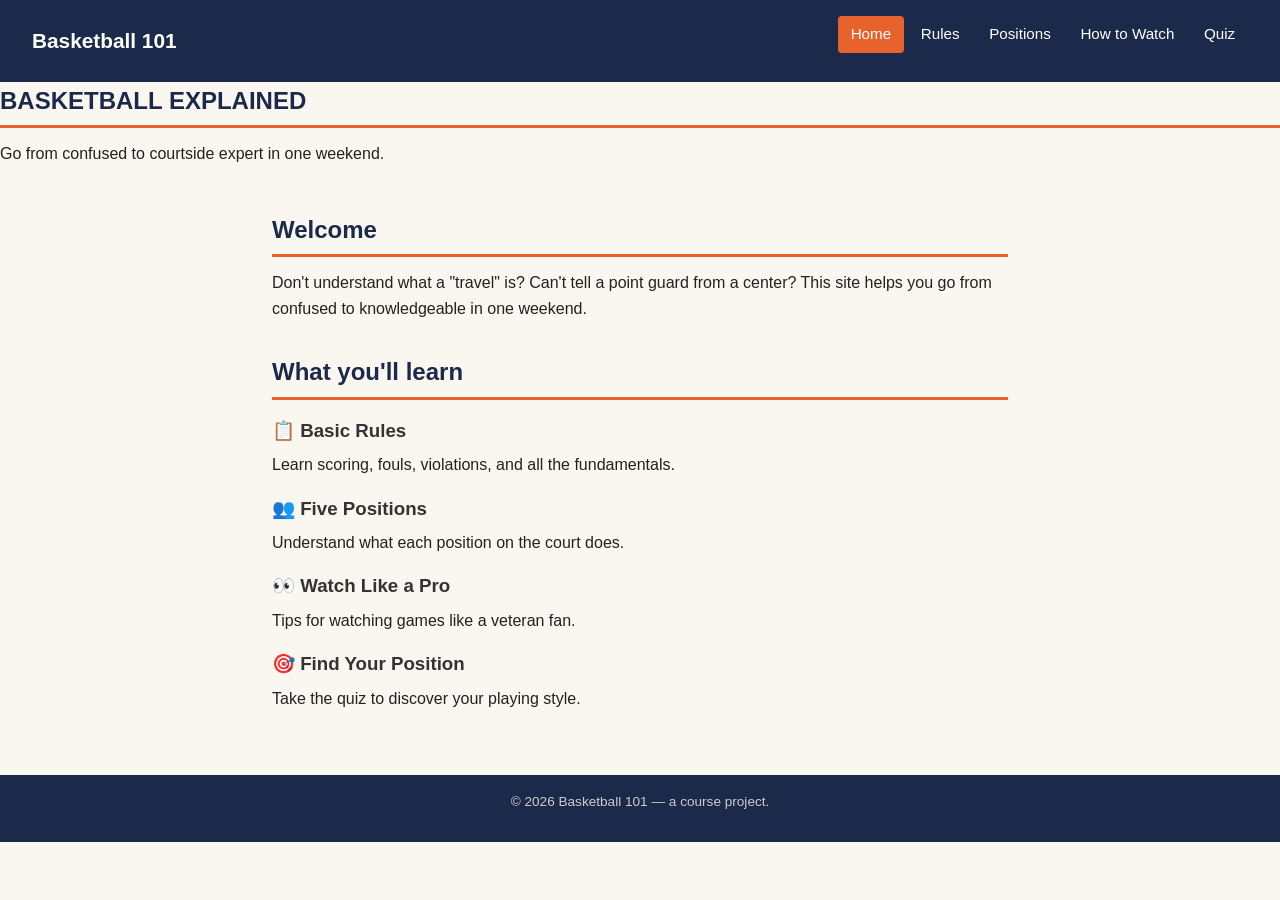
<file: index.html>
<!DOCTYPE html>
<html lang="en">
<head>
  <meta charset="UTF-8">
  <title>Basketball 101: A Rookie's Guide</title>
  <link rel="stylesheet" href="css/style.css">
</head>
<body>

  <header class="site-header">
    <h1><a href="index.html">Basketball 101</a></h1>
    <nav class="site-nav">
      <ul>
        <li><a href="index.html" aria-current="page">Home</a></li>
        <li><a href="rules.html">Rules</a></li>
        <li><a href="positions.html">Positions</a></li>
        <li><a href="watch.html">How to Watch</a></li>
        <li><a href="quiz.html">Quiz</a></li>
      </ul>
    </nav>
  </header>

  <div class="hero">
    <div class="hero-content">
      <h2>BASKETBALL EXPLAINED</h2>
      <p>Go from confused to courtside expert in one weekend.</p>
    </div>
  </div>

  <main>
    <section>
      <h2>Welcome</h2>
      <p>Don't understand what a "travel" is? Can't tell a point guard from a center? This site helps you go from confused to knowledgeable in one weekend.</p>
    </section>

    <section>
      <h2>What you'll learn</h2>
      <div class="features">
        <div class="feature-card">
          <h3>📋 Basic Rules</h3>
          <p>Learn scoring, fouls, violations, and all the fundamentals.</p>
        </div>
        <div class="feature-card">
          <h3>👥 Five Positions</h3>
          <p>Understand what each position on the court does.</p>
        </div>
        <div class="feature-card">
          <h3>👀 Watch Like a Pro</h3>
          <p>Tips for watching games like a veteran fan.</p>
        </div>
        <div class="feature-card">
          <h3>🎯 Find Your Position</h3>
          <p>Take the quiz to discover your playing style.</p>
        </div>
      </div>
    </section>
  </main>

  <footer class="site-footer">
    <p>&copy; 2026 Basketball 101 — a course project.</p>
  </footer>

  <script src="js/main.js"></script>
</body>
</html>
</file>
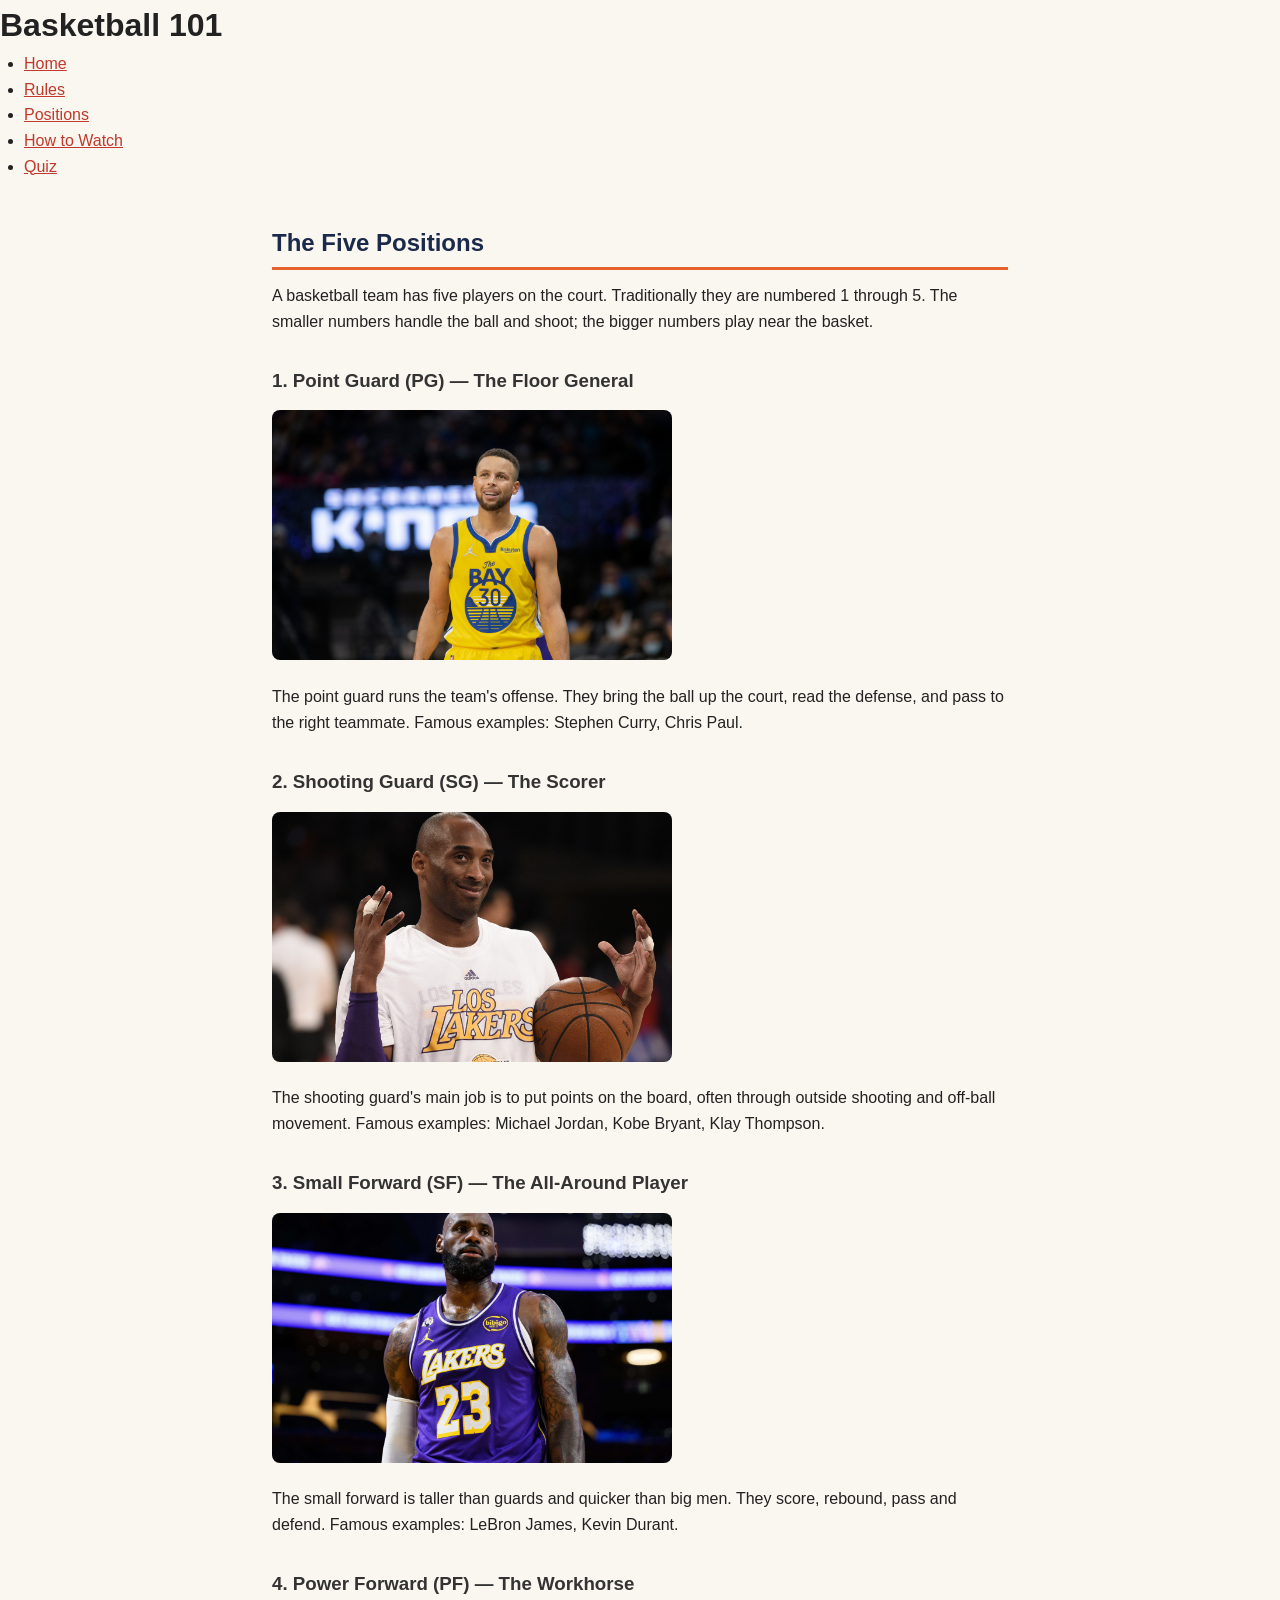
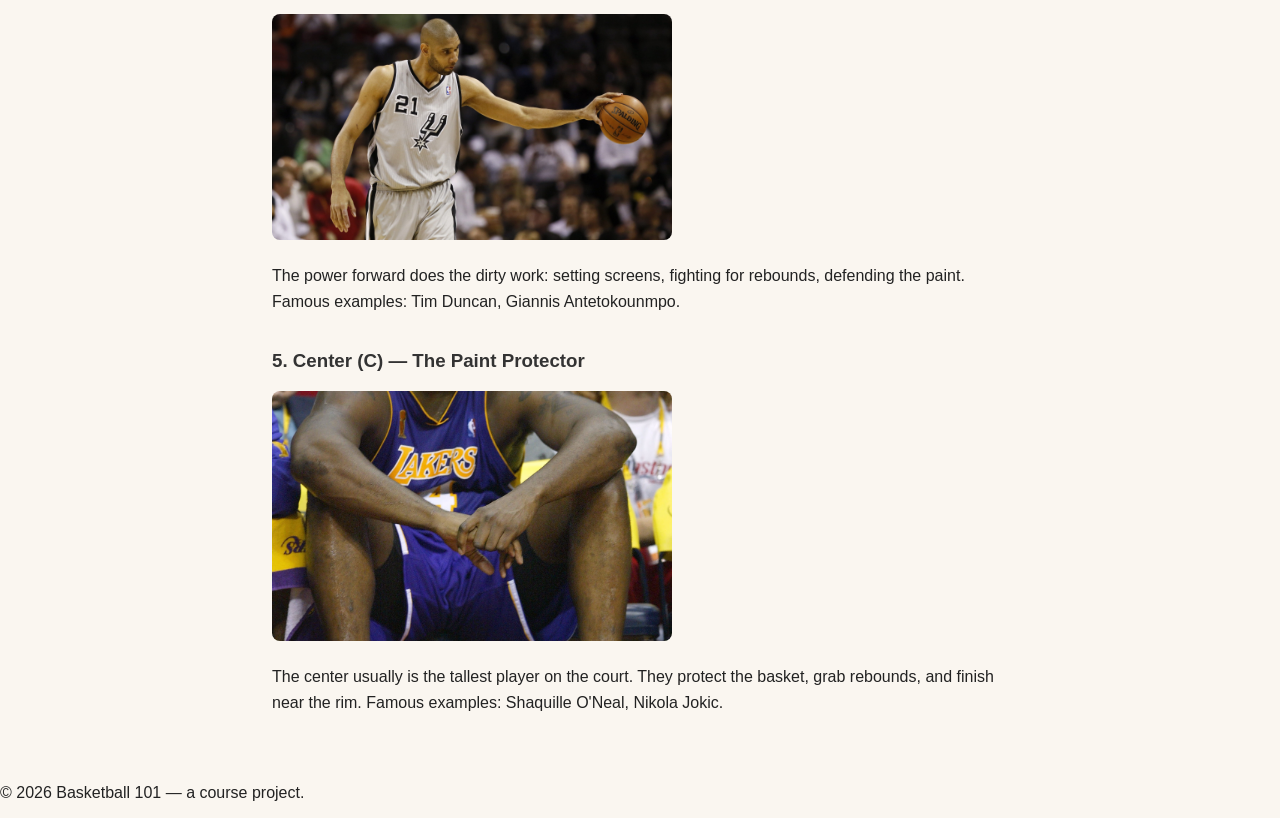
<file: positions.html>
<!DOCTYPE html>
<html lang="en">
<head>
  <meta charset="UTF-8">
  <title>Positions — Basketball 101</title>
  <link rel="stylesheet" href="css/style.css">
</head>
<body>

  <header>
    <h1>Basketball 101</h1>
    <nav>
      <ul>
        <li><a href="index.html">Home</a></li>
        <li><a href="rules.html">Rules</a></li>
        <li><a href="positions.html" aria-current="page">Positions</a></li>
        <li><a href="watch.html">How to Watch</a></li>
        <li><a href="quiz.html">Quiz</a></li>
      </ul>
    </nav>
  </header>

  <main>
    <section>
      <h2>The Five Positions</h2>
      <p>A basketball team has five players on the court. Traditionally they are numbered 1 through 5. The smaller numbers handle the ball and shoot; the bigger numbers play near the basket.</p>
    </section>

    <section>
      <h3>1. Point Guard (PG) — The Floor General</h3>
      <img src="images/curry.jpg" alt="Stephen Curry in a Golden State Warriors jersey" class="player-photo">
      <p>The point guard runs the team's offense. They bring the ball up the court, read the defense, and pass to the right teammate. Famous examples: Stephen Curry, Chris Paul.</p>
    </section>

    <section>
      <h3>2. Shooting Guard (SG) — The Scorer</h3>
      <img src="images/kobe.jpg" alt="Kobe Bryant in a Los Angeles Lakers shirt" class="player-photo">
      <p>The shooting guard's main job is to put points on the board, often through outside shooting and off-ball movement. Famous examples: Michael Jordan, Kobe Bryant, Klay Thompson.</p>
    </section>

    <section>
      <h3>3. Small Forward (SF) — The All-Around Player</h3>
      <img src="images/lebron.jpg" alt="LeBron James in a Los Angeles Lakers jersey" class="player-photo">
      <p>The small forward is taller than guards and quicker than big men. They score, rebound, pass and defend. Famous examples: LeBron James, Kevin Durant.</p>
    </section>

    <section>
      <h3>4. Power Forward (PF) — The Workhorse</h3>
      <img src="images/duncan.jpg" alt="Tim Duncan in a San Antonio Spurs jersey" class="player-photo">
      <p>The power forward does the dirty work: setting screens, fighting for rebounds, defending the paint. Famous examples: Tim Duncan, Giannis Antetokounmpo.</p>
    </section>

    <section>
      <h3>5. Center (C) — The Paint Protector</h3>
      <img src="images/shaq.jpg" alt="Shaquille O'Neal in a Los Angeles Lakers jersey" class="player-photo">
      <p>The center usually is the tallest player on the court. They protect the basket, grab rebounds, and finish near the rim. Famous examples: Shaquille O'Neal, Nikola Jokic.</p>
    </section>
  </main>

  <footer>
    <p>&copy; 2026 Basketball 101 — a course project.</p>
  </footer>

  <script src="js/main.js"></script>
</body>
</html>
</file>
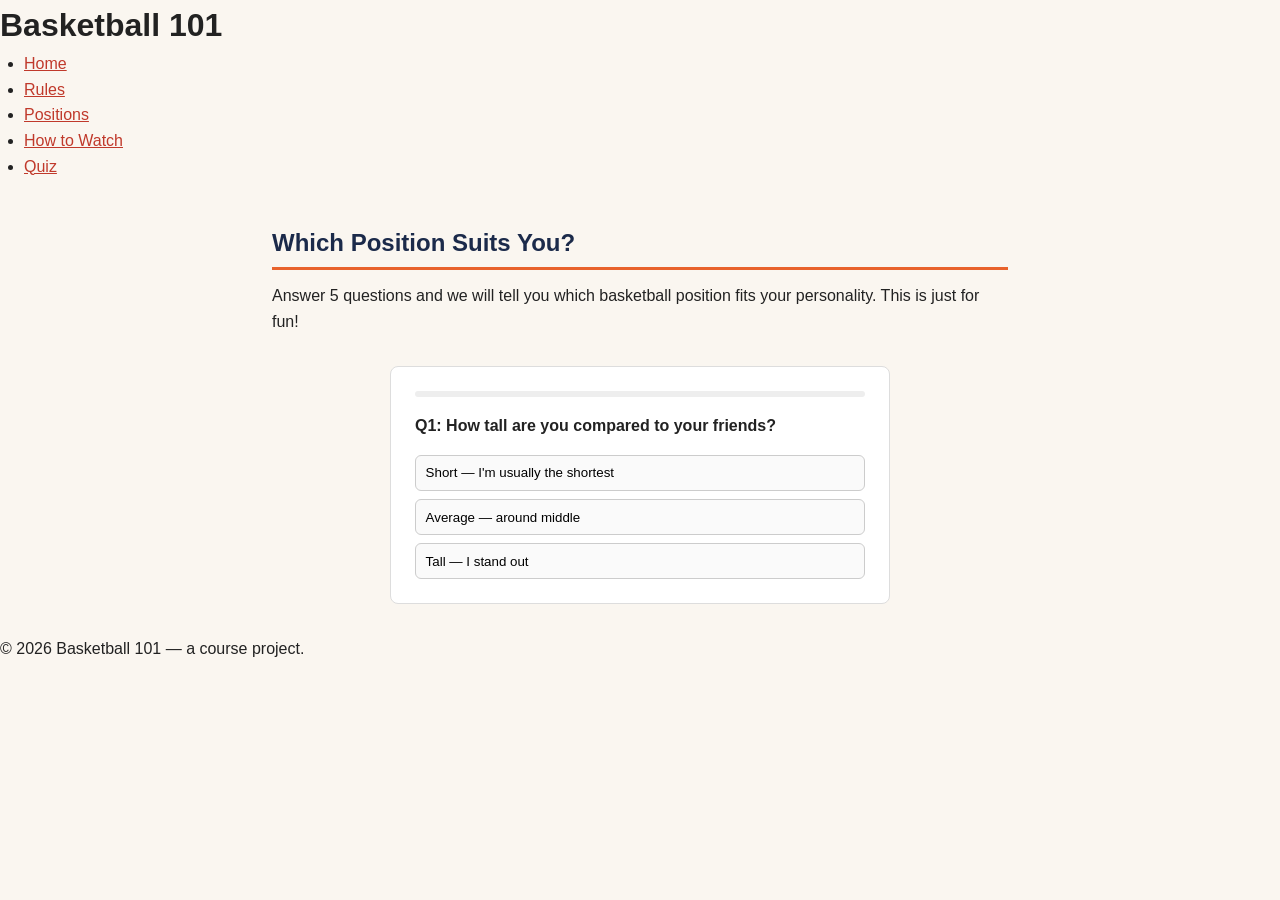
<file: quiz.html>
<!DOCTYPE html>
<html lang="en">
<head>
  <meta charset="UTF-8">
  <title>Quiz — Basketball 101</title>
  <link rel="stylesheet" href="css/style.css">
</head>
<body>

  <header>
    <h1>Basketball 101</h1>
    <nav>
      <ul>
        <li><a href="index.html">Home</a></li>
        <li><a href="rules.html">Rules</a></li>
        <li><a href="positions.html">Positions</a></li>
        <li><a href="watch.html">How to Watch</a></li>
        <li><a href="quiz.html" aria-current="page">Quiz</a></li>
      </ul>
    </nav>
  </header>

  <main>
    <section>
      <h2>Which Position Suits You?</h2>
      <p>Answer 5 questions and we will tell you which basketball position fits your personality. This is just for fun!</p>
    </section>

    <section id="quiz">
      <div class="quiz-progress"><div class="quiz-progress-bar"></div></div>
      <p class="quiz-question">Ready?</p>
      <div class="quiz-options"></div>
      <div class="quiz-result" hidden></div>
    </section>
  </main>

  <footer>
    <p>&copy; 2026 Basketball 101 — a course project.</p>
  </footer>

  <script src="js/main.js"></script>
</body>
</html>
</file>
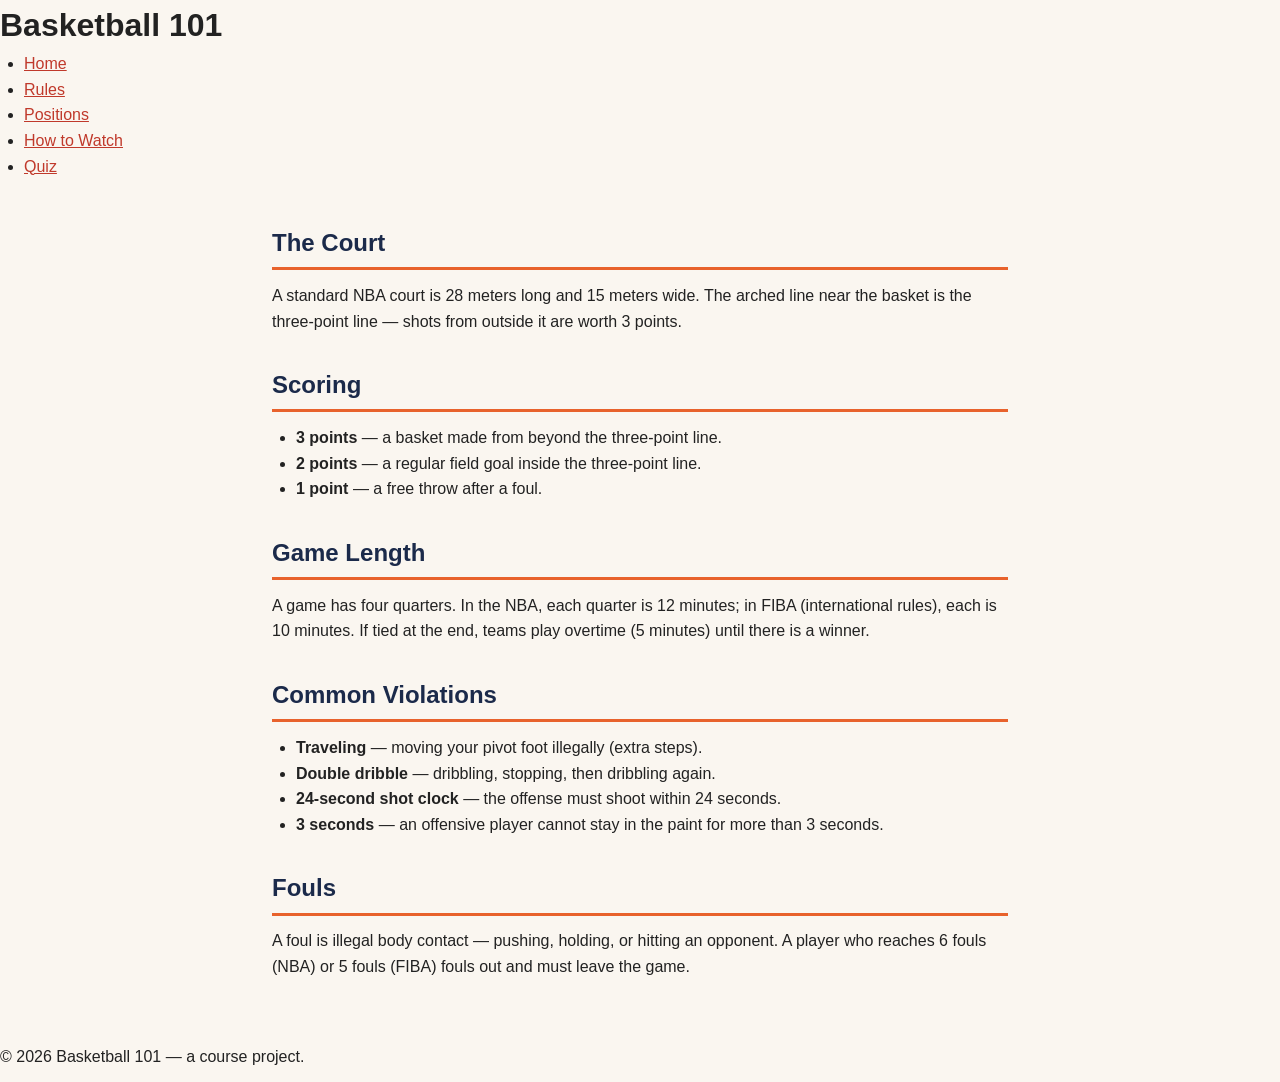
<file: rules.html>
<!DOCTYPE html>
<html lang="en">
<head>
  <meta charset="UTF-8">
  <title>Rules — Basketball 101</title>
  <link rel="stylesheet" href="css/style.css">
</head>
<body>

  <header>
    <h1>Basketball 101</h1>
    <nav>
      <ul>
        <li><a href="index.html">Home</a></li>
        <li><a href="rules.html" aria-current="page">Rules</a></li>
        <li><a href="positions.html">Positions</a></li>
        <li><a href="watch.html">How to Watch</a></li>
        <li><a href="quiz.html">Quiz</a></li>
      </ul>
    </nav>
  </header>

  <main>
    <section>
      <h2>The Court</h2>
      <p>A standard NBA court is 28 meters long and 15 meters wide. The arched line near the basket is the three-point line — shots from outside it are worth 3 points.</p>
    </section>

    <section>
      <h2>Scoring</h2>
      <ul>
        <li><strong>3 points</strong> — a basket made from beyond the three-point line.</li>
        <li><strong>2 points</strong> — a regular field goal inside the three-point line.</li>
        <li><strong>1 point</strong> — a free throw after a foul.</li>
      </ul>
    </section>

    <section>
      <h2>Game Length</h2>
      <p>A game has four quarters. In the NBA, each quarter is 12 minutes; in FIBA (international rules), each is 10 minutes. If tied at the end, teams play overtime (5 minutes) until there is a winner.</p>
    </section>

    <section>
      <h2>Common Violations</h2>
      <ul>
        <li><strong>Traveling</strong> — moving your pivot foot illegally (extra steps).</li>
        <li><strong>Double dribble</strong> — dribbling, stopping, then dribbling again.</li>
        <li><strong>24-second shot clock</strong> — the offense must shoot within 24 seconds.</li>
        <li><strong>3 seconds</strong> — an offensive player cannot stay in the paint for more than 3 seconds.</li>
      </ul>
    </section>

    <section>
      <h2>Fouls</h2>
      <p>A foul is illegal body contact — pushing, holding, or hitting an opponent. A player who reaches 6 fouls (NBA) or 5 fouls (FIBA) fouls out and must leave the game.</p>
    </section>
  </main>

  <footer>
    <p>&copy; 2026 Basketball 101 — a course project.</p>
  </footer>

  <script src="js/main.js"></script>
</body>
</html>
</file>
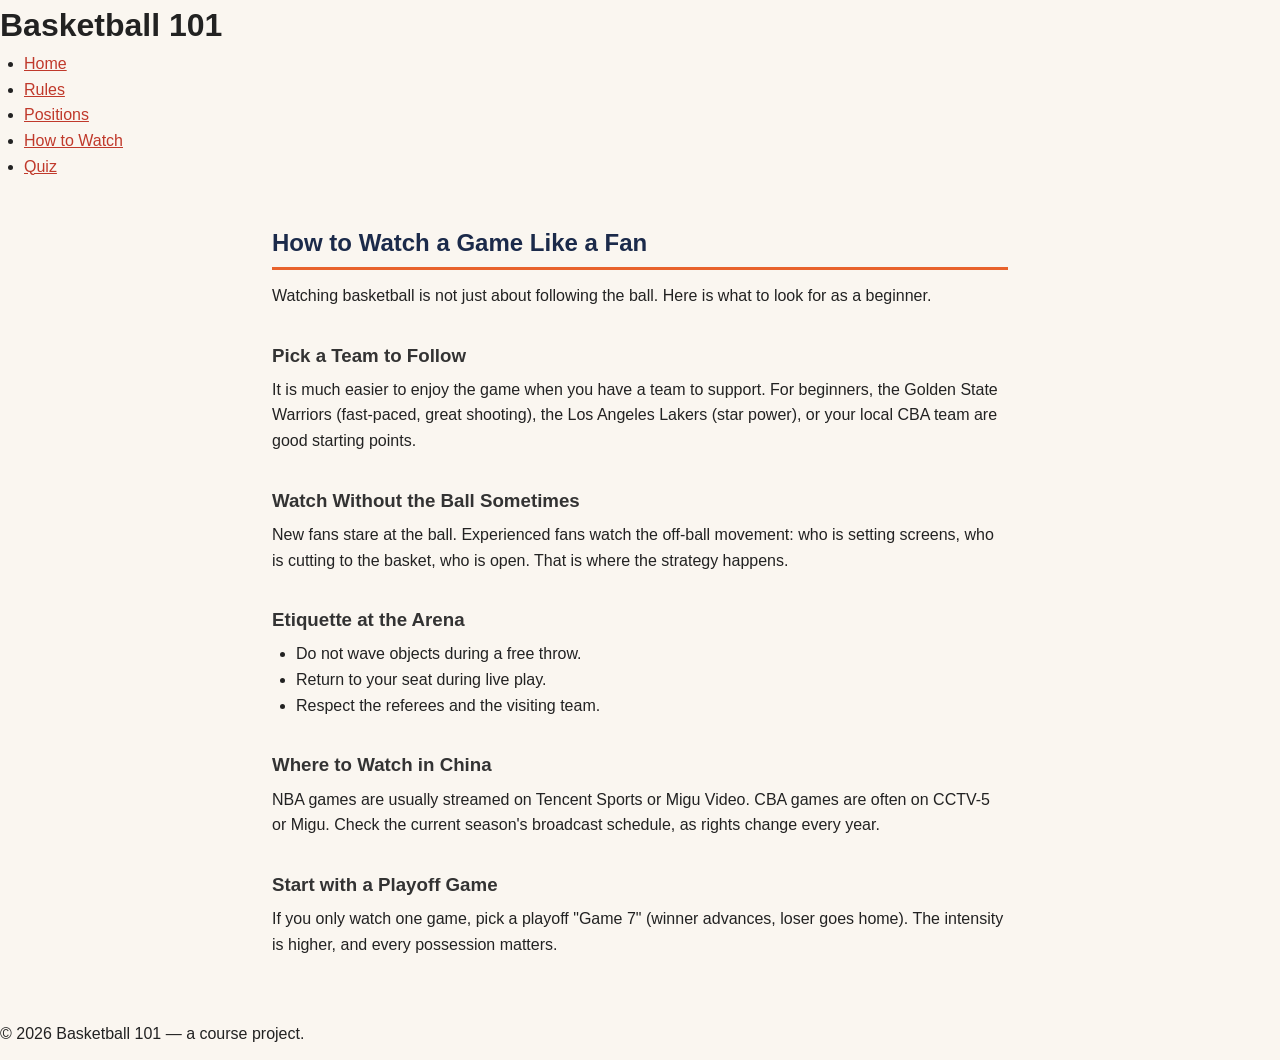
<file: watch.html>
<!DOCTYPE html>
<html lang="en">
<head>
  <meta charset="UTF-8">
  <title>How to Watch — Basketball 101</title>
  <link rel="stylesheet" href="css/style.css">
</head>
<body>

  <header>
    <h1>Basketball 101</h1>
    <nav>
      <ul>
        <li><a href="index.html">Home</a></li>
        <li><a href="rules.html">Rules</a></li>
        <li><a href="positions.html">Positions</a></li>
        <li><a href="watch.html" aria-current="page">How to Watch</a></li>
        <li><a href="quiz.html">Quiz</a></li>
      </ul>
    </nav>
  </header>

  <main>
    <section>
      <h2>How to Watch a Game Like a Fan</h2>
      <p>Watching basketball is not just about following the ball. Here is what to look for as a beginner.</p>
    </section>

    <section>
      <h3>Pick a Team to Follow</h3>
      <p>It is much easier to enjoy the game when you have a team to support. For beginners, the Golden State Warriors (fast-paced, great shooting), the Los Angeles Lakers (star power), or your local CBA team are good starting points.</p>
    </section>

    <section>
      <h3>Watch Without the Ball Sometimes</h3>
      <p>New fans stare at the ball. Experienced fans watch the off-ball movement: who is setting screens, who is cutting to the basket, who is open. That is where the strategy happens.</p>
    </section>

    <section>
      <h3>Etiquette at the Arena</h3>
      <ul>
        <li>Do not wave objects during a free throw.</li>
        <li>Return to your seat during live play.</li>
        <li>Respect the referees and the visiting team.</li>
      </ul>
    </section>

    <section>
      <h3>Where to Watch in China</h3>
      <p>NBA games are usually streamed on Tencent Sports or Migu Video. CBA games are often on CCTV-5 or Migu. Check the current season's broadcast schedule, as rights change every year.</p>
    </section>

    <section>
      <h3>Start with a Playoff Game</h3>
      <p>If you only watch one game, pick a playoff "Game 7" (winner advances, loser goes home). The intensity is higher, and every possession matters.</p>
    </section>
  </main>

  <footer>
    <p>&copy; 2026 Basketball 101 — a course project.</p>
  </footer>

  <script src="js/main.js"></script>
</body>
</html>
</file>
<file: css/style.css>
/* Basketball 101 — Stylesheet */
/* Mobile-first responsive layout */

* { box-sizing: border-box; margin: 0; padding: 0; }

body {
  font-family: -apple-system, BlinkMacSystemFont, "Segoe UI", "PingFang SC", "Microsoft YaHei", sans-serif;
  line-height: 1.6;
  color: #222;
  background: #faf6f0;
}

a { color: #c0392b; }

/* Header */
.site-header {
  background: #1b2a4a;
  color: #fff;
  padding: 1rem;
}
.site-header h1 {
  font-size: 1.3rem;
  margin-bottom: 0.5rem;
}
.site-header h1 a { color: #fff; text-decoration: none; }

/* Navigation */
.site-nav ul {
  list-style: none;
  display: flex;
  flex-wrap: wrap;
  gap: 0.25rem;
}
.site-nav a {
  display: block;
  padding: 0.4rem 0.8rem;
  color: #fff;
  text-decoration: none;
  border-radius: 4px;
  font-size: 0.95rem;
}
.site-nav a:hover { background: rgba(255,255,255,0.15); }
.site-nav a[aria-current="page"] { background: #e8622c; }

/* Main content */
main {
  max-width: 800px;
  margin: 0 auto;
  padding: 1.5rem 1rem;
}

section { margin-bottom: 2rem; }

h2 {
  color: #1b2a4a;
  border-bottom: 3px solid #e8622c;
  padding-bottom: 0.3rem;
  margin-bottom: 0.8rem;
}

h3 {
  color: #333;
  margin: 1rem 0 0.4rem;
}

.hero-image {
  width: 100%;
  max-height: 300px;
  object-fit: cover;
  border-radius: 8px;
  margin-bottom: 1.5rem;
}

.player-photo {
  width: 100%;
  max-width: 400px;
  max-height: 250px;
  object-fit: cover;
  border-radius: 8px;
  margin: 0.5rem 0 1rem;
}

p { margin-bottom: 0.8rem; }

ul { margin-left: 1.5rem; margin-bottom: 0.8rem; }

/* Tables */
table {
  width: 100%;
  border-collapse: collapse;
  margin-bottom: 1rem;
}
th, td {
  border: 1px solid #ddd;
  padding: 0.5rem;
  text-align: left;
}
th { background: #1b2a4a; color: #fff; }

/* Footer */
.site-footer {
  background: #1b2a4a;
  color: #ccc;
  text-align: center;
  padding: 1rem;
  font-size: 0.85rem;
}

/* Quiz styles */
#quiz {
  background: #fff;
  border: 1px solid #ddd;
  border-radius: 8px;
  padding: 1.5rem;
  max-width: 500px;
  margin: 0 auto;
}
.quiz-progress {
  height: 6px;
  background: #eee;
  border-radius: 3px;
  margin-bottom: 1rem;
  overflow: hidden;
}
.quiz-progress-bar {
  height: 100%;
  background: #e8622c;
  width: 0%;
  transition: width 0.3s;
}
.quiz-question { font-weight: 600; margin-bottom: 1rem; }
.quiz-options { display: flex; flex-direction: column; gap: 0.5rem; }
.quiz-options button {
  padding: 0.6rem;
  border: 1px solid #ccc;
  border-radius: 6px;
  background: #fafafa;
  cursor: pointer;
  text-align: left;
}
.quiz-options button:hover { background: #e8622c; color: #fff; }
.quiz-result { text-align: center; padding: 1rem 0; }
.quiz-result .big { font-size: 1.5rem; color: #e8622c; font-weight: 700; margin: 0.5rem 0; }
.quiz-restart {
  margin-top: 1rem;
  padding: 0.5rem 1.2rem;
  background: #1b2a4a;
  color: #fff;
  border: none;
  border-radius: 20px;
  cursor: pointer;
}

/* Tablet and up */
@media (min-width: 768px) {
  .site-header {
    display: flex;
    justify-content: space-between;
    align-items: center;
    padding: 1rem 2rem;
  }
  .site-header h1 { margin-bottom: 0; }
  main { padding: 2rem; }
}
</file>
